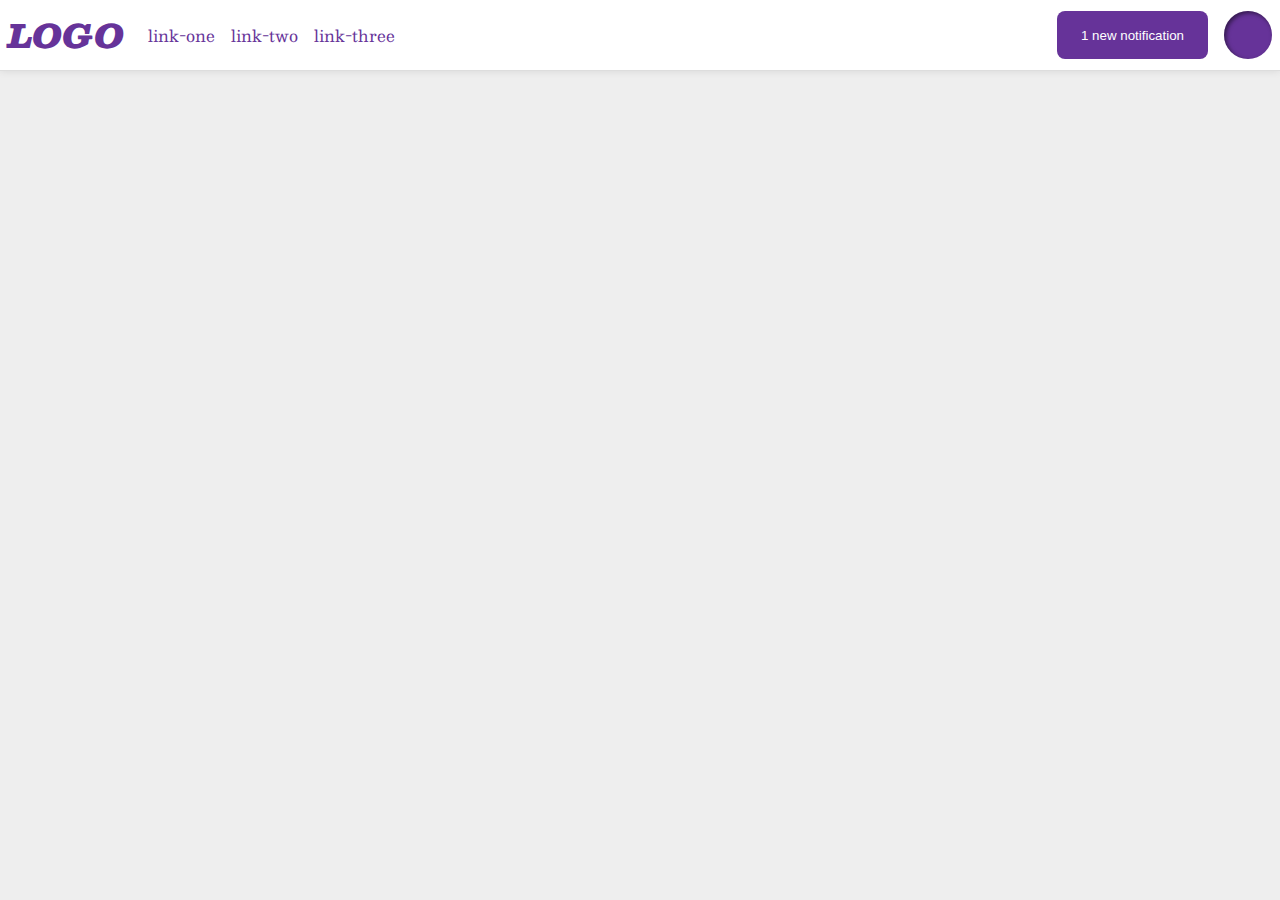
<file: flex/03-flex-header-2/index.html>
<!DOCTYPE html>
<html lang="en">
<head>
  <meta charset="UTF-8">
  <meta http-equiv="X-UA-Compatible" content="IE=edge">
  <meta name="viewport" content="width=device-width, initial-scale=1.0">
  <title>Flex Header 2</title>
  <link rel="stylesheet" href="style.css">
</head>
<body>
  <div class="header">
    <div class="header-left">
      <div class="logo">
        LOGO
      </div>
      <ul class="links">
        <li><a href="google.com">link-one</a></li>
        <li><a href="google.com">link-two</a></li>
        <li><a href="google.com">link-three</a></li>
      </ul>
    </div>
    <div class="header-right">
      <button class="notifications">
        1 new notification
      </button>
      <div class="profile-image"></div>
    </div>
  </div>
</body>
</html>
</file>
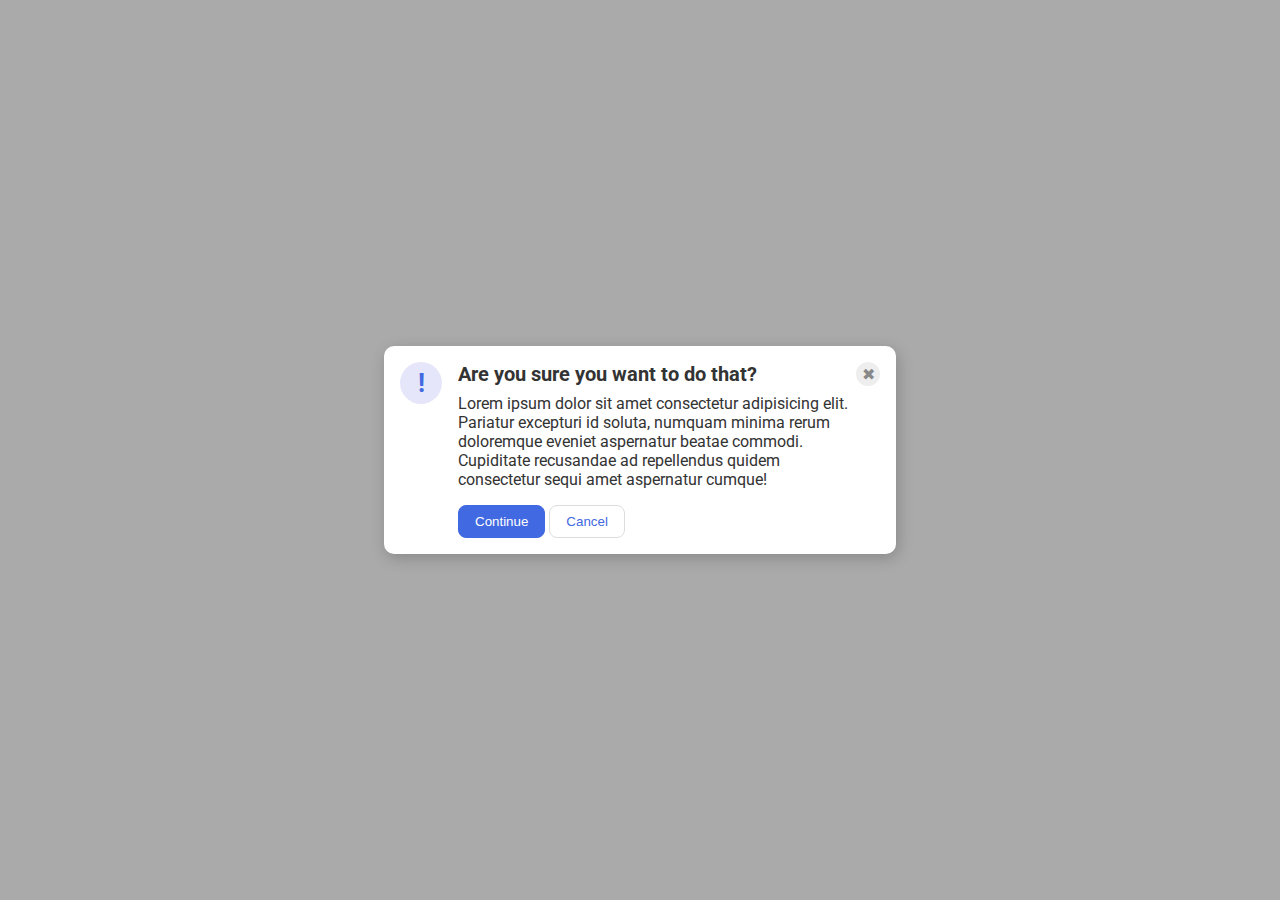
<file: flex/05-flex-modal/index.html>
<!DOCTYPE html>
<html lang="en">
<head>
  <meta charset="UTF-8">
  <meta http-equiv="X-UA-Compatible" content="IE=edge">
  <meta name="viewport" content="width=device-width, initial-scale=1.0">
  <link rel="stylesheet" href="style.css">
  <title>Modal</title>
</head>
<body>
  <div class="modal">
    <div class="icon">!</div>
    <div class="body">
      <div class="header"><strong>Are you sure you want to do that?</strong></div>
      <div class="text">Lorem ipsum dolor sit amet consectetur adipisicing elit. Pariatur excepturi id soluta, numquam minima rerum doloremque eveniet aspernatur beatae commodi. Cupiditate recusandae ad repellendus quidem consectetur sequi amet aspernatur cumque!</div>
      <button class="continue">Continue</button>
      <button class="cancel">Cancel</button>
    </div>
    <div class="close-button">✖</div>
  </div>
</body>
</html>
</file>
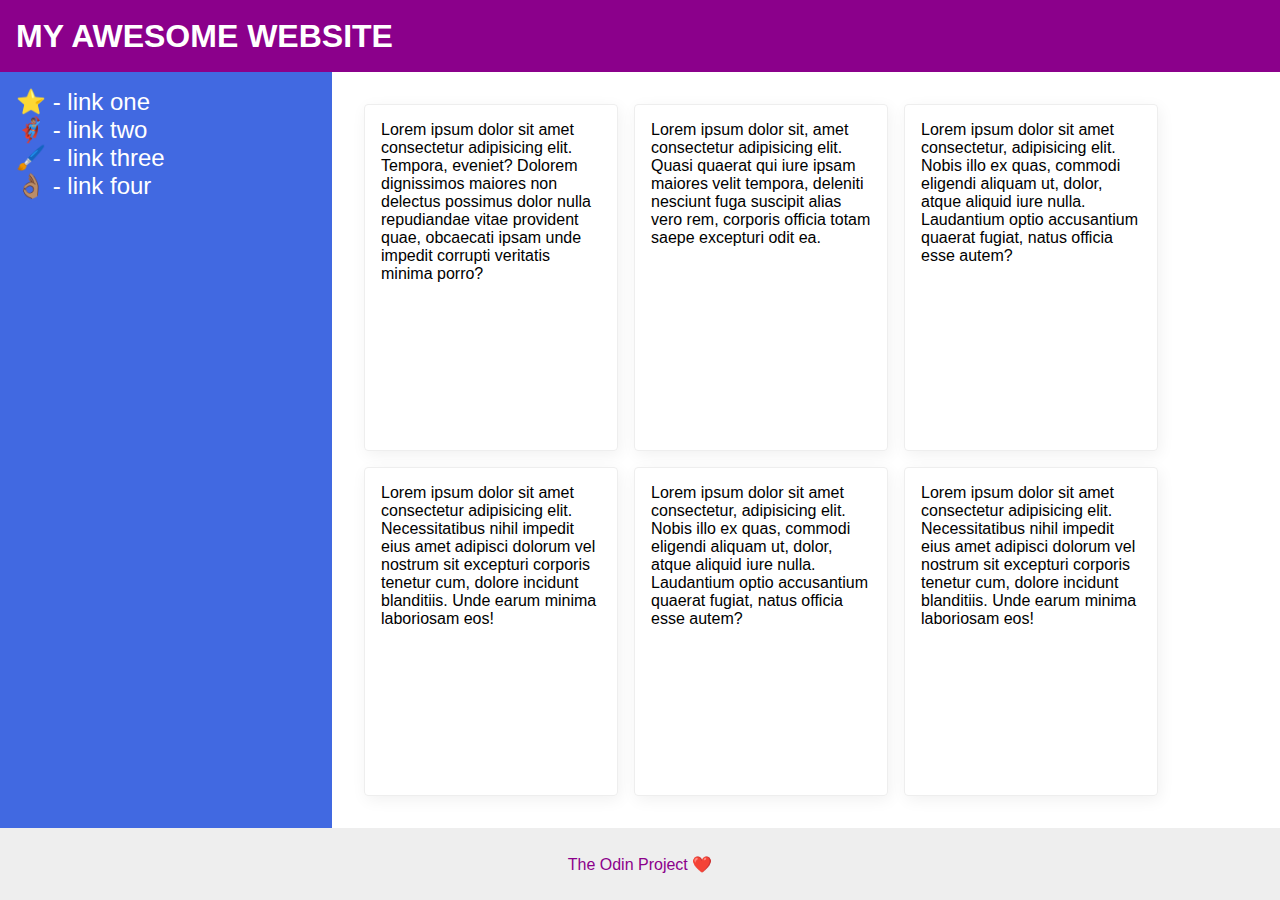
<file: flex/07-flex-layout-2/index.html>
<!DOCTYPE html>
<html lang="en">
<head>
  <meta charset="UTF-8">
  <meta http-equiv="X-UA-Compatible" content="IE=edge">
  <meta name="viewport" content="width=device-width, initial-scale=1.0">
  <title>The Holy Grail</title>
  <link rel="stylesheet" href="style.css">
</head>
<body>
  <div class="header">
    MY AWESOME WEBSITE
  </div>
  
  <div class="content">

    <div class="sidebar">
      <ul>
        <li><a href="google.com">⭐ - link one</a></li>
        <li><a href="google.com">🦸🏽‍♂️ - link two</a></li>
        <li><a href="google.com">🖌️ - link three</a></li>
        <li><a href="google.com">👌🏽 - link four</a></li>
      </ul>
    </div>
    
    <div class="card-container">
      <div class="card">Lorem ipsum dolor sit amet consectetur adipisicing elit. Tempora, eveniet? Dolorem dignissimos maiores non delectus possimus dolor nulla repudiandae vitae provident quae, obcaecati ipsam unde impedit corrupti veritatis minima porro?</div>
      <div class="card">Lorem ipsum dolor sit, amet consectetur adipisicing elit. Quasi quaerat qui iure ipsam maiores velit tempora, deleniti nesciunt fuga suscipit alias vero rem, corporis officia totam saepe excepturi odit ea.</div>
      <div class="card">Lorem ipsum dolor sit amet consectetur, adipisicing elit. Nobis illo ex quas, commodi eligendi aliquam ut, dolor, atque aliquid iure nulla. Laudantium optio accusantium quaerat fugiat, natus officia esse autem?</div>
      <div class="card">Lorem ipsum dolor sit amet consectetur adipisicing elit. Necessitatibus nihil impedit eius amet adipisci dolorum vel nostrum sit excepturi corporis tenetur cum, dolore incidunt blanditiis. Unde earum minima laboriosam eos!</div>
      <div class="card">Lorem ipsum dolor sit amet consectetur, adipisicing elit. Nobis illo ex quas, commodi eligendi aliquam ut, dolor, atque aliquid iure nulla. Laudantium optio accusantium quaerat fugiat, natus officia esse autem?</div>
      <div class="card">Lorem ipsum dolor sit amet consectetur adipisicing elit. Necessitatibus nihil impedit eius amet adipisci dolorum vel nostrum sit excepturi corporis tenetur cum, dolore incidunt blanditiis. Unde earum minima laboriosam eos!</div>
    </div>  

  </div>

  <div class="footer">
    The Odin Project ❤️
  </div>
</body>
</html>
</file>
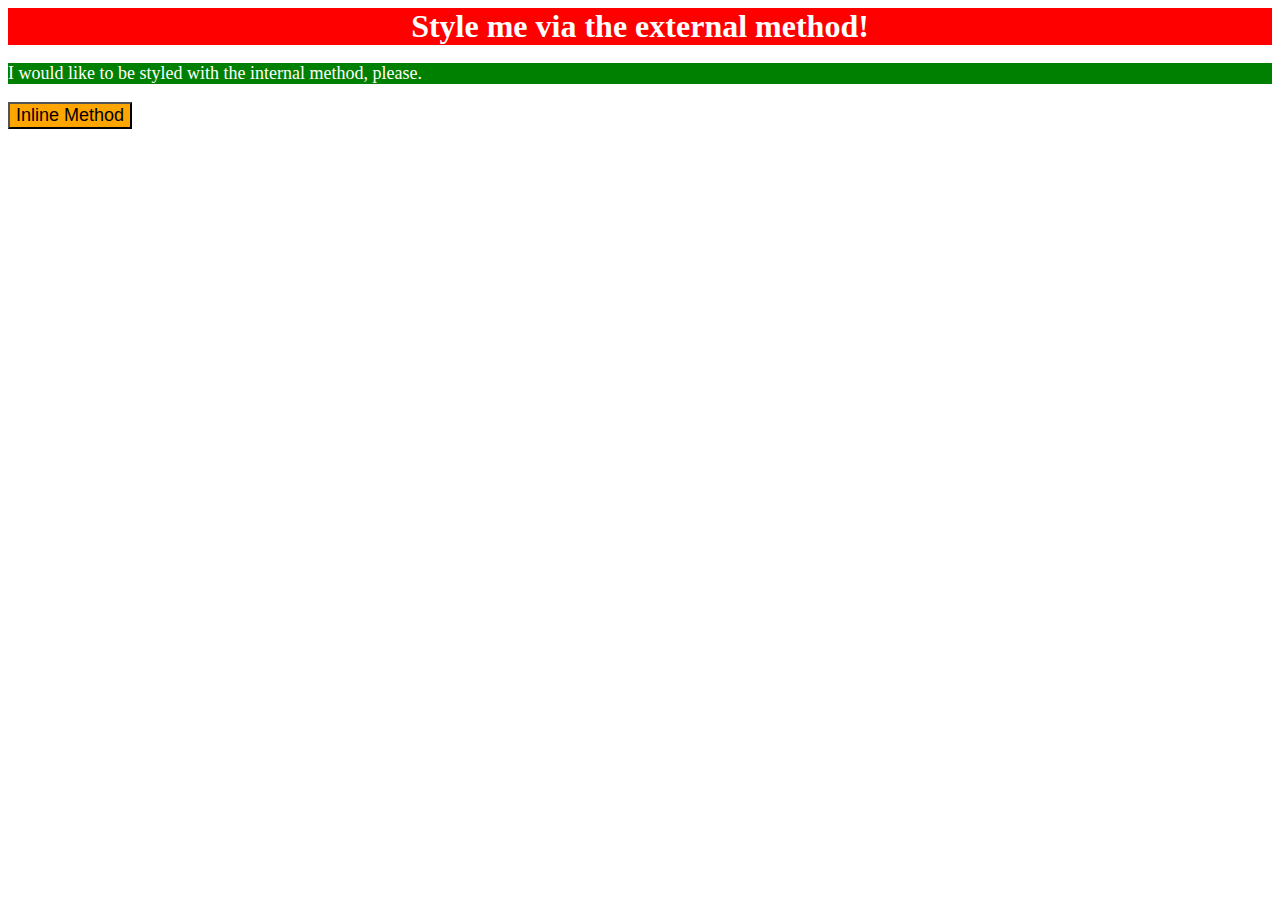
<file: foundations/01-css-methods/index.html>
<!DOCTYPE html>
<html lang="en">
<head>
  <meta charset="UTF-8">
  <meta http-equiv="X-UA-Compatible" content="IE=edge">
  <meta name="viewport" content="width=device-width, initial-scale=1.0">
  <title>Methods for Adding CSS</title>
  <link rel="stylesheet" type="text/css" href="style.css">
  <style>
    p {
      background-color: green;
      color: white;
      font-size: 18px;
    }
  </style>
</head>
<body>
  <div>Style me via the external method!</div>
  <p>I would like to be styled with the internal method, please.</p>
  <button style="background-color: orange; font-size: 18px;">Inline Method</button>
</body>
</html>
</file>
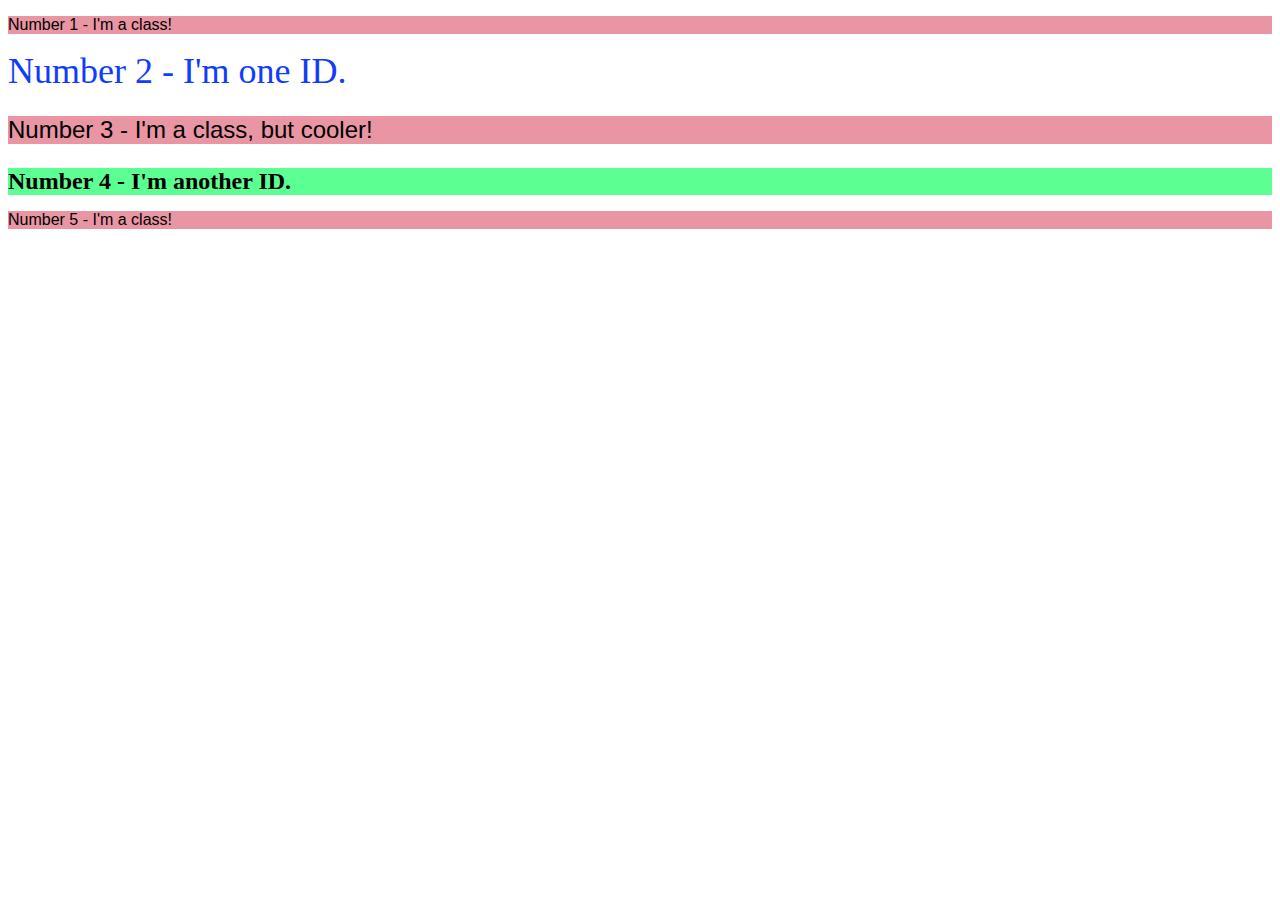
<file: foundations/02-class-id-selectors/index.html>
<!DOCTYPE html>
<html lang="en">
<head>
  <meta charset="UTF-8">
  <meta http-equiv="X-UA-Compatible" content="IE=edge">
  <meta name="viewport" content="width=device-width, initial-scale=1.0">
  <title>Class and ID Selectors</title>
  <link rel="stylesheet" href="style.css">
</head>
<body>
  <p class="odd">Number 1 - I'm a class!</p>
  <div id="second">Number 2 - I'm one ID.</div>
  <p class="odd third">Number 3 - I'm a class, but cooler!</p>
  <div id="fourth">Number 4 - I'm another ID.</div>
  <p class="odd">Number 5 - I'm a class!</p>
</body>
</html>
</file>
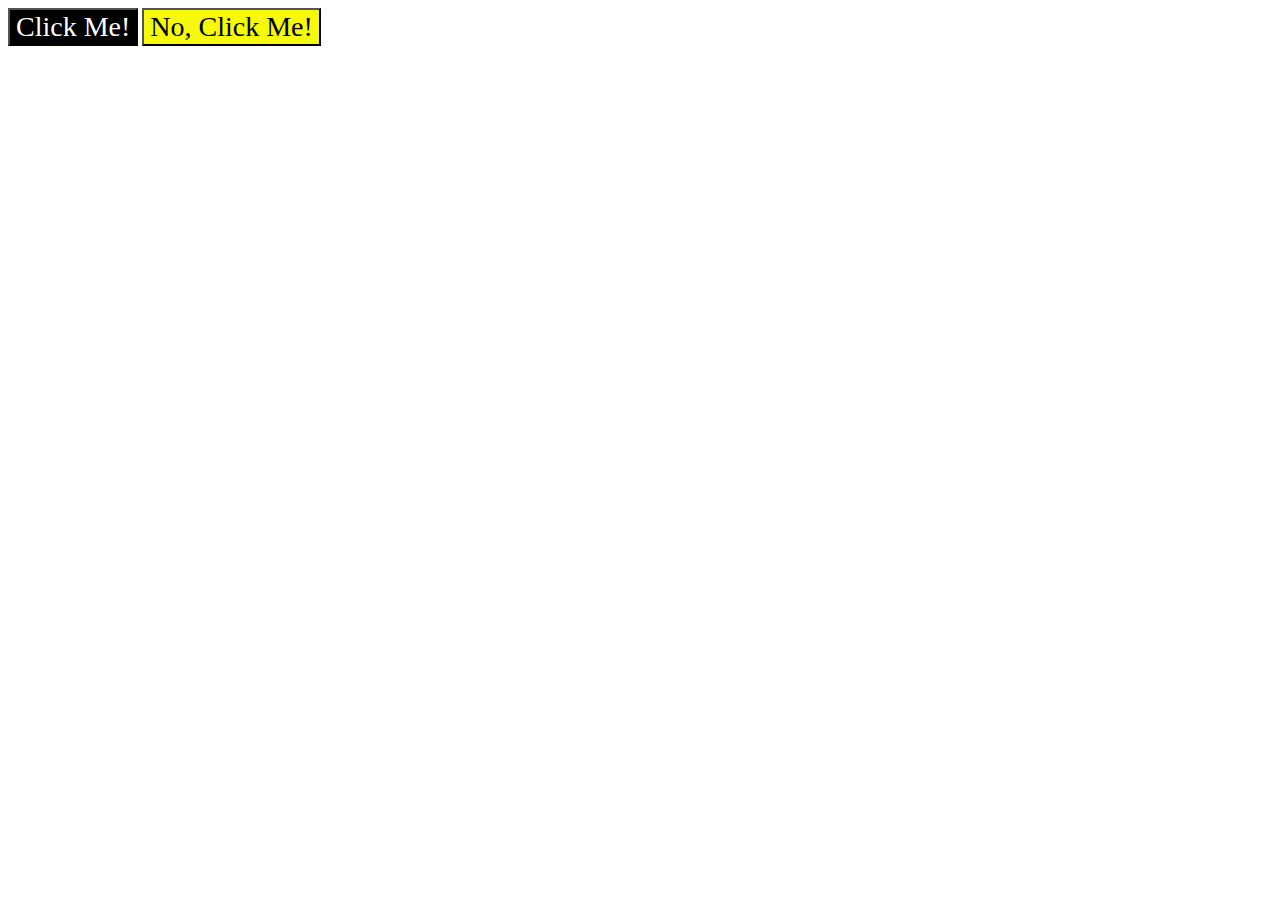
<file: foundations/03-grouping-selectors/index.html>
<!DOCTYPE html>
<html lang="en">
<head>
  <meta charset="UTF-8">
  <meta http-equiv="X-UA-Compatible" content="IE=edge">
  <meta name="viewport" content="width=device-width, initial-scale=1.0">
  <title>Grouping Selectors</title>
  <link rel="stylesheet" href="style.css">
</head>
<body>
  <button class="left">Click Me!</button>
  <button class="right">No, Click Me!</button>
</body>
</html>
</file>
<file: flex/03-flex-header-2/style.css>
/* this is some magical font-importing.  
you'll learn about it later. */
@import url('https://fonts.googleapis.com/css2?family=Besley:ital,wght@0,400;1,900&display=swap');

body {
  margin: 0;
  background: #eee;
  font-family: Besley, serif;
}

.header {
  background: white;
  border-bottom: 1px solid #ddd;
  box-shadow: 0 0 8px rgba(0,0,0,.1);
  padding: 8px;
  display: flex;
  justify-content: center;
  align-items: center;
}

.header-left {
  display: flex;
  justify-content: center;
  align-items: center;
}

.header-right {
  display: flex;
  margin-left: auto;
}

.links {
  display: flex;
}

.profile-image {
  background: rebeccapurple;
  box-shadow: inset 2px 2px 4px rgba(0,0,0,.5);
  border-radius: 50%;
  width: 48px;
  height:  48px;
  margin-left: 16px;
}

.logo {
  color: rebeccapurple;
  font-size: 32px;
  font-weight: 900;
  font-style: italic;
}

button {
  border: none;
  border-radius: 8px;
  background: rebeccapurple;
  color: white;
  padding: 8px 24px;
}

a {
  /* this removes the line under our links */
  text-decoration: none;
  color: rebeccapurple;
}

ul {
  list-style-type: none;
  margin: 0 0 0 16px;
  padding: 0;
}

li {
  margin: 0 8px;
}
</file>
<file: flex/05-flex-modal/style.css>
@import url('https://fonts.googleapis.com/css2?family=Roboto:wght@400;700&display=swap');

html, body {
  height: 100%;
}

body {
  font-family: Roboto, sans-serif;
  margin: 0;
  background: #aaa;
  color: #333;
  /* I'll give you this one for free lol */
  display: flex;
  align-items: center;
  justify-content: center;
}

.modal {
  background: white;
  width: 480px;
  border-radius: 10px;
  box-shadow: 2px 4px 16px rgba(0,0,0,.2);
  padding: 16px;
  display: flex;
}

.icon {
  color: royalblue;
  font-size: 26px;
  font-weight: 700;
  background: lavender;
  width: 42px;
  height: 42px;
  border-radius: 50%;
  display: flex;
  align-items: center;
  justify-content: center;
  flex: 1 0 auto;
  margin-right: 16px;
}

.header {
  font-size: 20px;
  margin-bottom: 8px;
}

.close-button {
  background: #eee;
  border-radius: 50%;
  color: #888;
  font-weight: 400;
  font-size: 16px;
  height: 24px;
  width: 24px;
  display: flex;
  align-items: center;
  justify-content: center;
  flex: 1 0 auto;
}

button {
  padding: 8px 16px;
  border-radius: 8px;
  margin-top: 16px;
}

button.continue {
  background: royalblue;
  border: 1px solid royalblue;
  color: white;
}

button.cancel {
  background: white;
  border: 1px solid #ddd;
  color: royalblue;
}
</file>
<file: flex/07-flex-layout-2/style.css>
body {
  font-family: -apple-system, BlinkMacSystemFont, 'Segoe UI', Roboto, Oxygen, Ubuntu, Cantarell, 'Open Sans', 'Helvetica Neue', sans-serif;
  margin: 0;
  min-height: 100vh;
  display: flex;
  flex-direction: column;
}

.header {
  height: 72px;
  background: darkmagenta;
  color: white;
  font-size: 32px;
  font-weight: 900;
  padding-left: 16px;
  display: flex;
  align-items: center;
}

.content {
  display: flex;
  flex: 1;
}

.footer {
  height: 72px;
  background: #eee;
  color: darkmagenta;
  display: flex;
  justify-content: center;
  align-items: center;
}

.sidebar {
  width: 300px;
  padding: 16px;
  background: royalblue;
  flex: 0 0 auto;
}

.card-container {
  padding: 32px;
  display: flex;
  flex-wrap: wrap;
  gap: 16px;
  flex: 1;
}

.card {
  border: 1px solid #eee;
  box-shadow: 2px 4px 16px rgba(0,0,0,.06);
  border-radius: 4px;
  width: 220px;
  padding: 16px;
}

ul {
  list-style-type: none;
  margin: 0;
  padding: 0;
}

a {
  text-decoration: none;
  color: #fff;
  font-size: 24px;
}
</file>
<file: foundations/01-css-methods/style.css>
div {
    background-color: red;
    color: white;
    font-size: 32px;
    font-weight: bold;
    text-align: center;
}
</file>
<file: foundations/02-class-id-selectors/style.css>
.odd {
    background-color: rgb(233, 149, 163);
    font-family: Verdana, Geneva, Tahoma, sans-serif;
}

#second {
    color: rgb(16, 60, 253);
    font-size: 36px;
}

.third {
    font-size: 24px;
}

#fourth {
    background-color: rgb(92, 255, 146);
    font-size: 24px;
    font-weight: bold;
}
</file>
<file: foundations/03-grouping-selectors/style.css>
.left,
.right {
    font-size: 28px;
    font-family: 'Times New Roman', Helvetica, sans-serif;
}

.left {
    background-color: #000;
    color: #fff;
}

.right {
    background-color: rgb(246, 250, 9);
}
</file>
